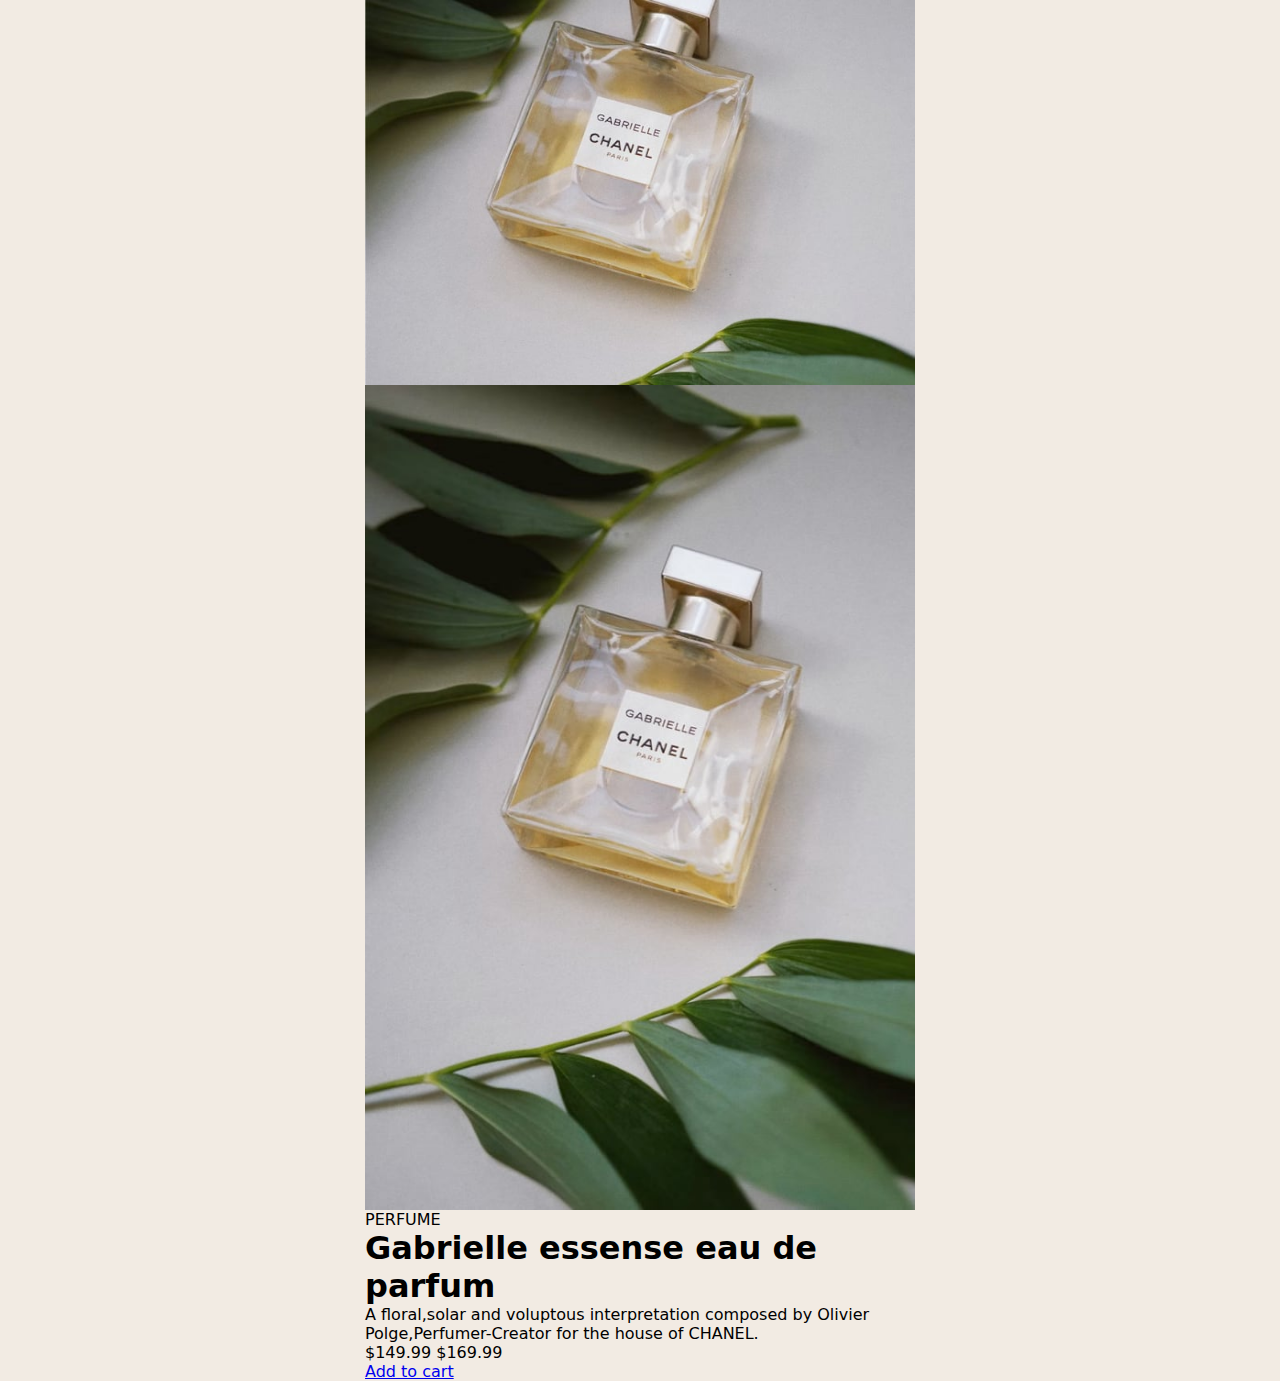
<file: Index.html>
<!DOCTYPE html>
<html>
<head>
    <meta charset="UTF-8" />
    <meta name="viewport" content="width=device-width" initial-scale="1.0">
    <title>Project preview card</title>
    <link rel="stylesheet" type="text/css" href="product-preview-card.css">
</head>
<body>
    <main>
        <div class="okay">
            <div class="image hait">
                <img src="image-product-mobile.jpg" class="mobile">
                <img src="image-product-desktop.jpg" class="desktop">
            </div>
            <div class="content hait">
                <p>PERFUME</p>
                <div><h1>Gabrielle essense eau de parfum</h1></div>
                <div><p>A floral,solar and voluptous interpretation composed by Olivier Polge,Perfumer-Creator
                for the house of CHANEL.</p>
                </div>
                <p class="big">$149.99 <span>$169.99</span></p>
                <p><a href="#">Add to cart</a></p>
            </div>
        </div>
        
    </main>
</body>
</html>
</file>
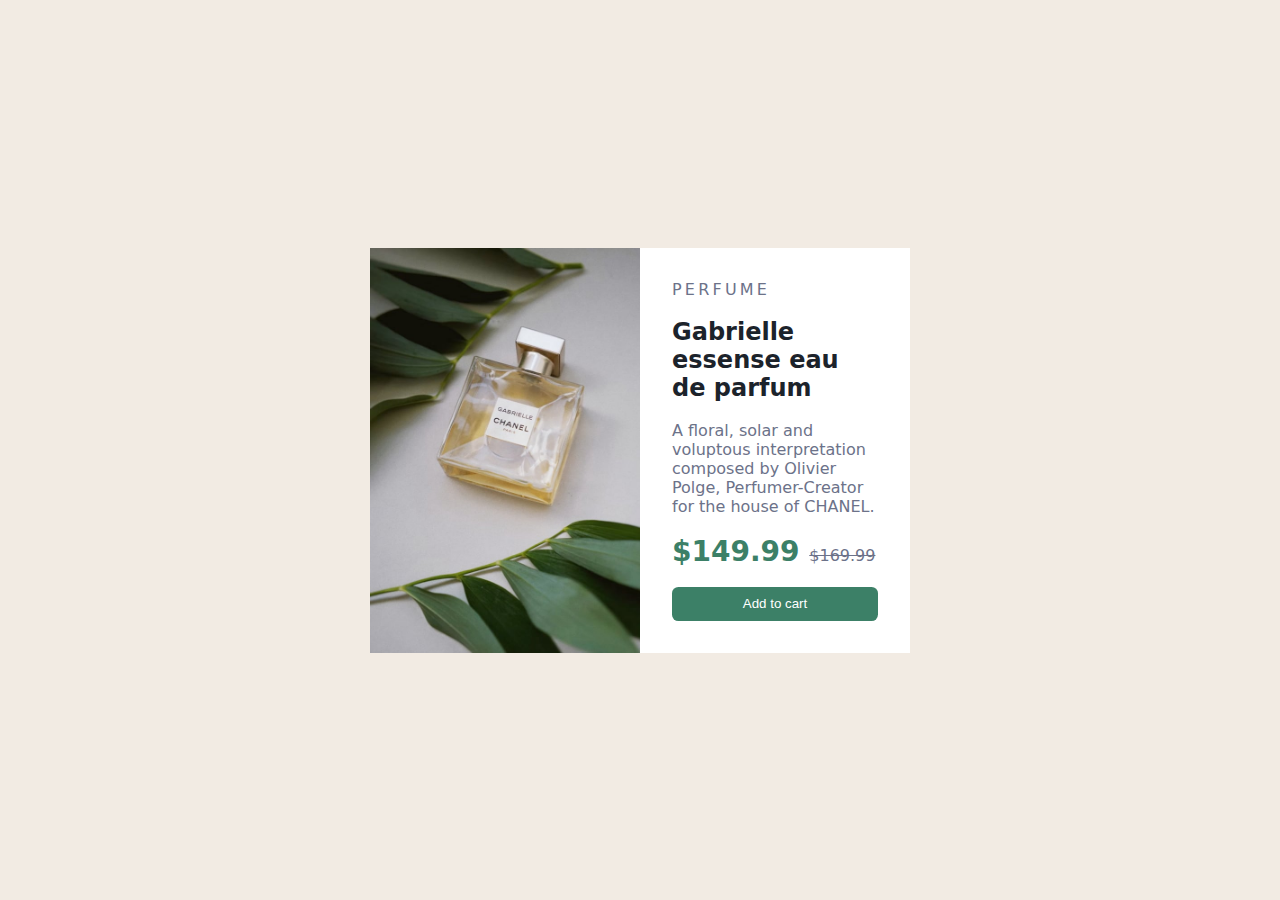
<file: index.html>
<!DOCTYPE html>
<html>
<head>
    <meta charset="UTF-8" />
    <meta name="viewport" content="width=device-width" initial-scale="1.0">
    <title>Project preview card</title>
    <link rel="stylesheet" type="text/css" href="product-preview-card.css">
</head>
<body>
    <main>
        <div class="product-card">
            <div class="product-card_image-half">
                <picture>
                    <source media="(min-width:31.25rem)" srcset="image-product-desktop.jpg">
                    <img src="image-product-mobile.jpg" alt="image of a perfume with a flowery background">
                </picture>
            </div>
            <div class="product-card_text-half">
                <p>Perfume</p>
                <h2>Gabrielle essense eau de parfum</h2>
                <p>A floral, solar and voluptous interpretation composed by Olivier Polge, Perfumer-Creator
                for the house of CHANEL.</p>
                <p><span>$149.99  </span><s>$169.99</s></p>
                <button type="button">
                    <span>Add to cart</span>
                </button>
            </div>
        </div>
        
    </main>
</body>
</html>
</file>
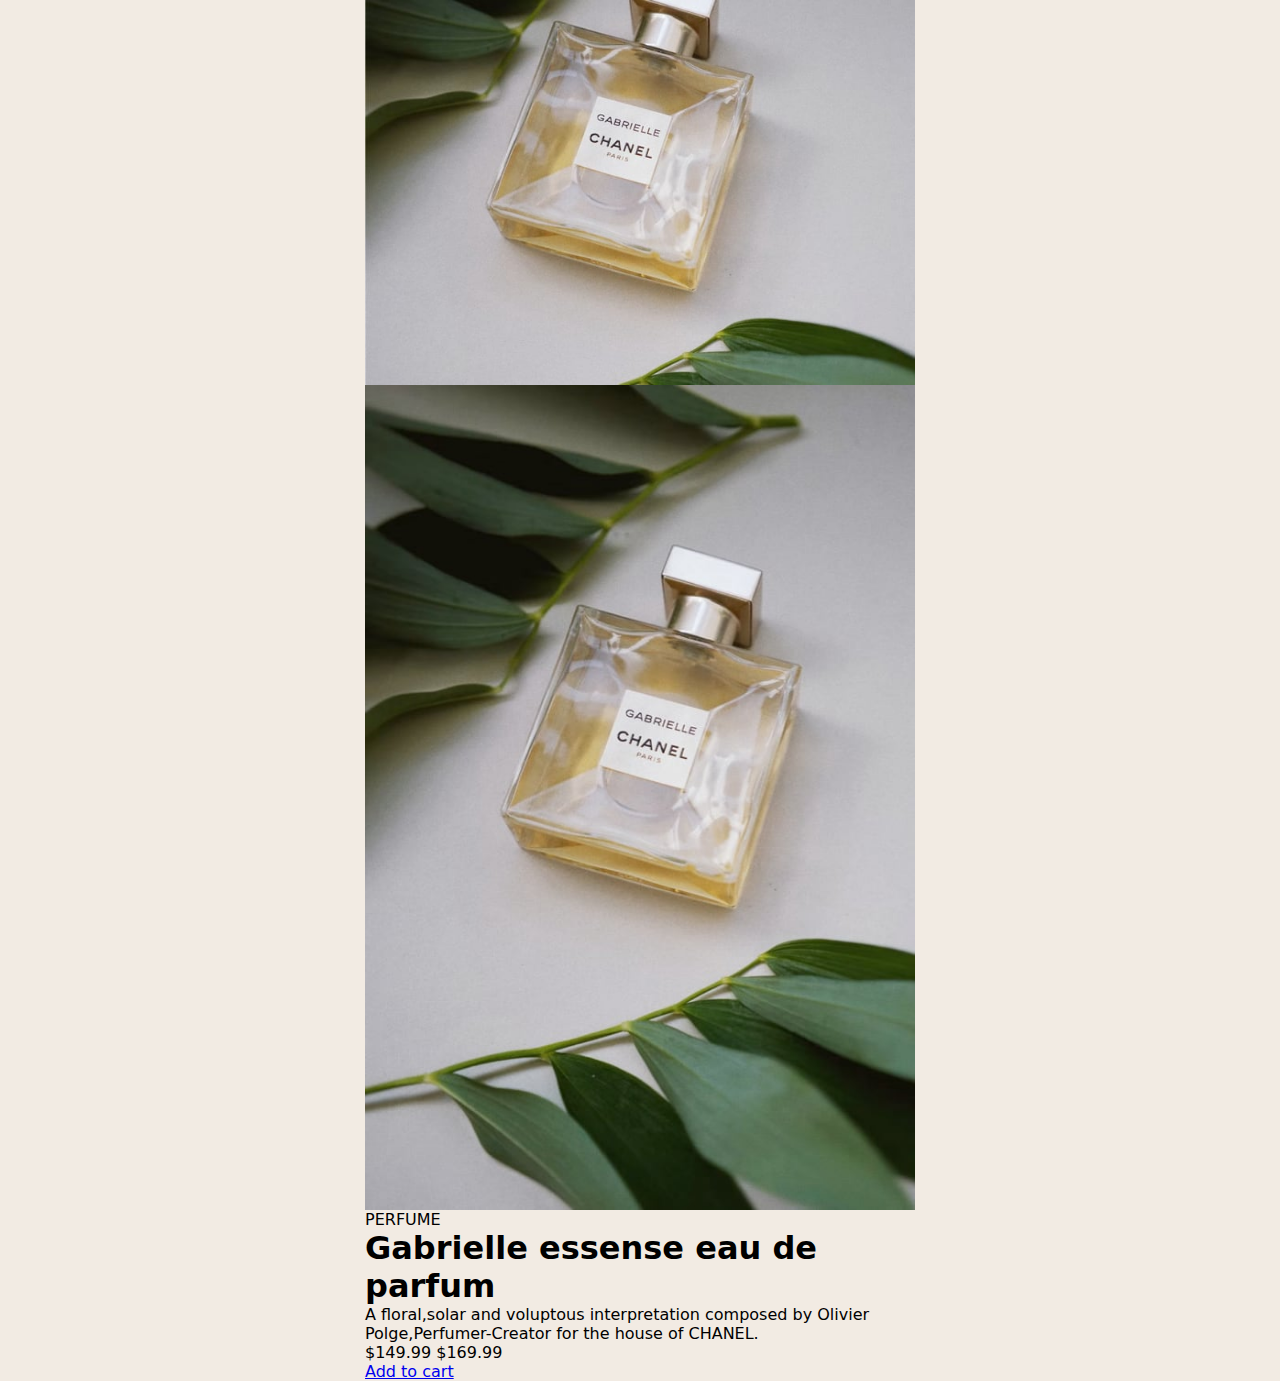
<file: product-preview-card.html>
<!DOCTYPE html>
<html>
<head>
    <meta charset="UTF-8" />
    <meta name="viewport" content="width=device-width" initial-scale="1.0">
    <title>Project preview card</title>
    <link rel="stylesheet" type="text/css" href="product-preview-card.css">
</head>
<body>
    <main>
        <div class="okay">
            <div class="image hait">
                <img src="image-product-mobile.jpg" class="mobile">
                <img src="image-product-desktop.jpg" class="desktop">
            </div>
            <div class="content hait">
                <p>PERFUME</p>
                <div><h1>Gabrielle essense eau de parfum</h1></div>
                <div><p>A floral,solar and voluptous interpretation composed by Olivier Polge,Perfumer-Creator
                for the house of CHANEL.</p>
                </div>
                <p class="big">$149.99 <span>$169.99</span></p>
                <p><a href="#">Add to cart</a></p>
            </div>
        </div>
        
    </main>
</body>
</html>
</file>
<file: product-preview-card.css>
*{
    margin: 0;
    padding: 0;
    box-sizing: border-box;
}
body{
    background-color: hsl(30, 38%, 92%);
    font-family: system-ui, -apple-system, BlinkMacSystemFont, 'Segoe UI', Roboto, Oxygen, Ubuntu, Cantarell, 'Open Sans', 'Helvetica Neue', sans-serif;
    min-height: 100vh;
    display: grid;
    place-content: center;
}
main{
    max-width: 550px;
}
.product-card{
    border-radius: 1rem;
    overflow: hidden;
    display: grid;
    grid-template-columns: repeat(auto-fit, minmax(250px, 1fr));
    padding: 5px;
}
img{
    display: block;
    max-width: 100%;
    height: 100%;
}
.product-card_text-half{
    display: grid;
    gap: 1rem;
    padding: 2rem;
    background-color: hsl(0, 0%, 100%);
}
/**.product-card_text-half >*{
    background-color: aquamarine;
}**/
.product-card_text-half h2{
    color: hsl(212, 21%, 14%);
}
.product-card_text-half p:nth-of-type(-n+2), s{
    color: hsl(228, 12%, 48%);
}
.product-card_text-half p:first-of-type{
    text-transform: uppercase;
    letter-spacing: 0.2rem;
}
.product-card_text-half p span{
    font-size: 28px;
    font-weight: 700;
    color: hsl(158, 36%, 37%);
}
.product-card_text-half button{
    border: none;
    background-color: hsl(158, 36%, 37%);
    color: white;
    border-radius: 0.4rem;
}
.product-card_text-half button span{
    display: block;
    padding: 0.5rem;
}
</file>
